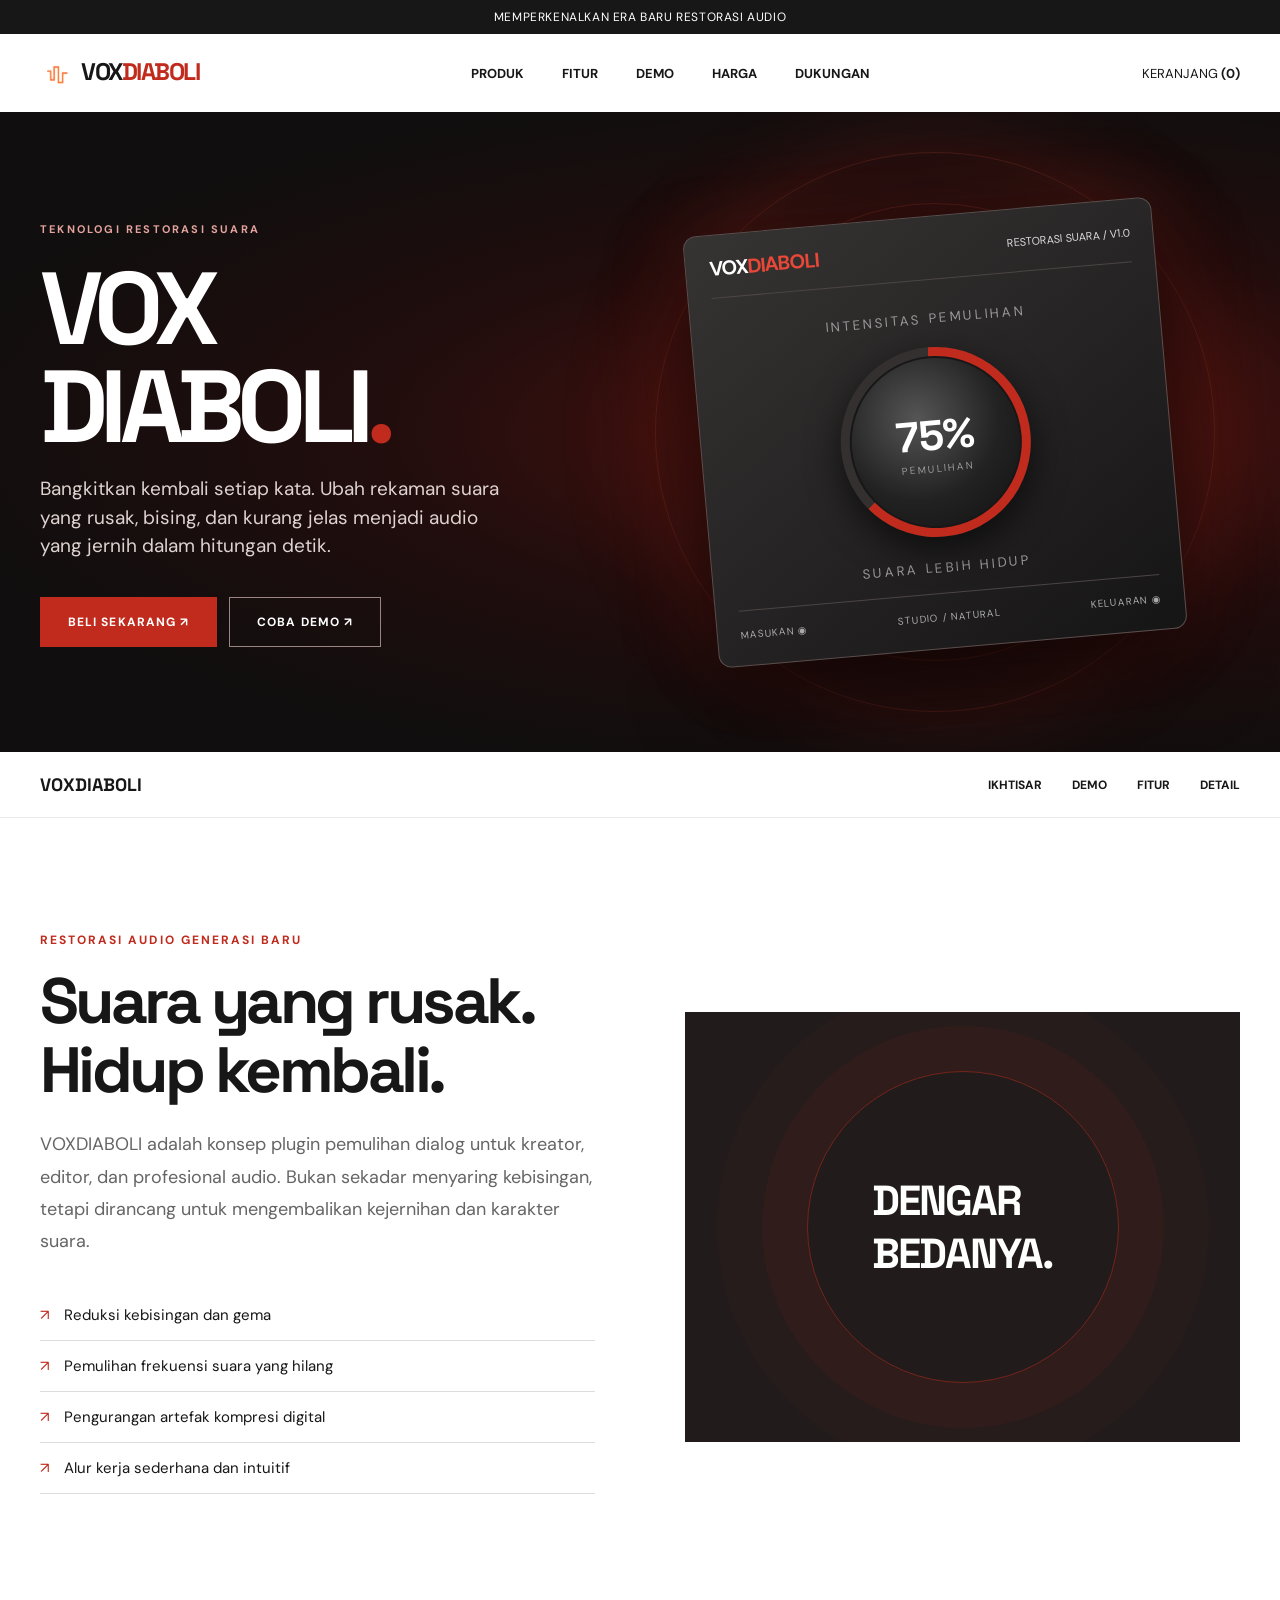
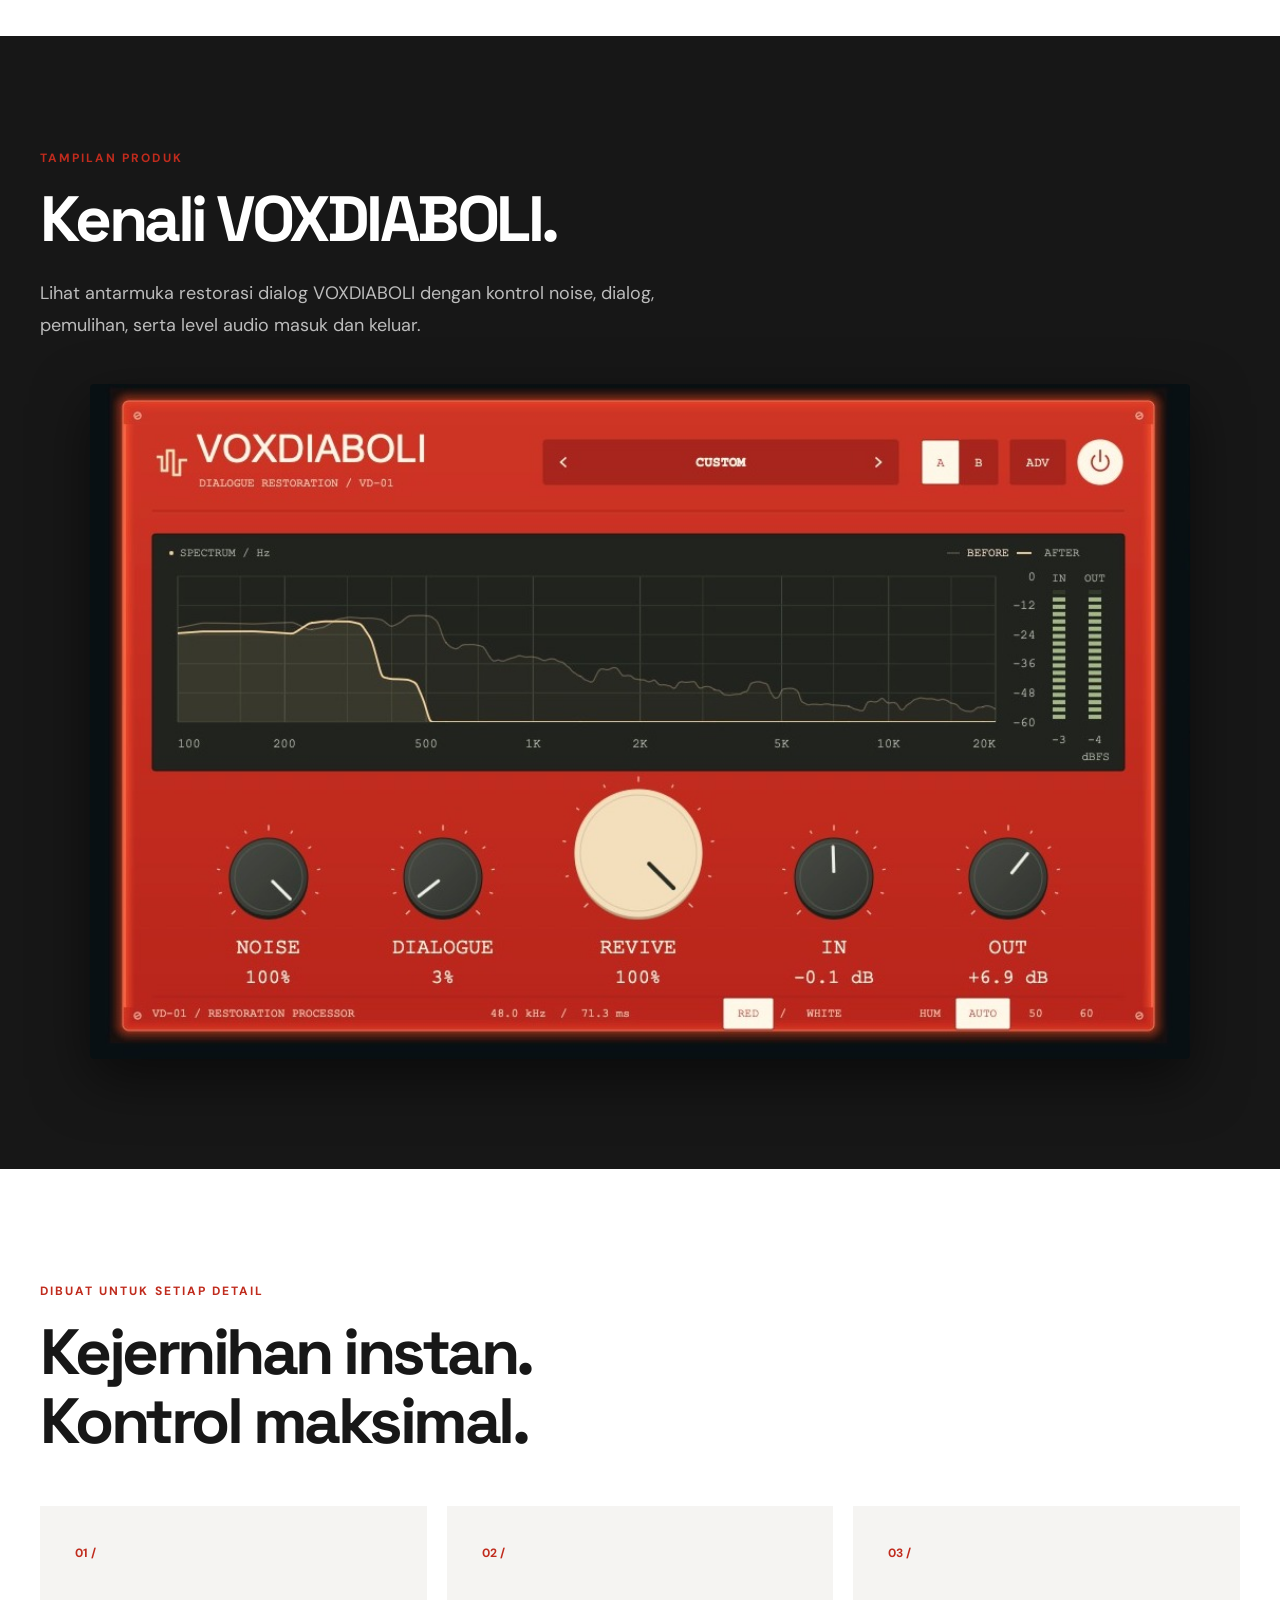
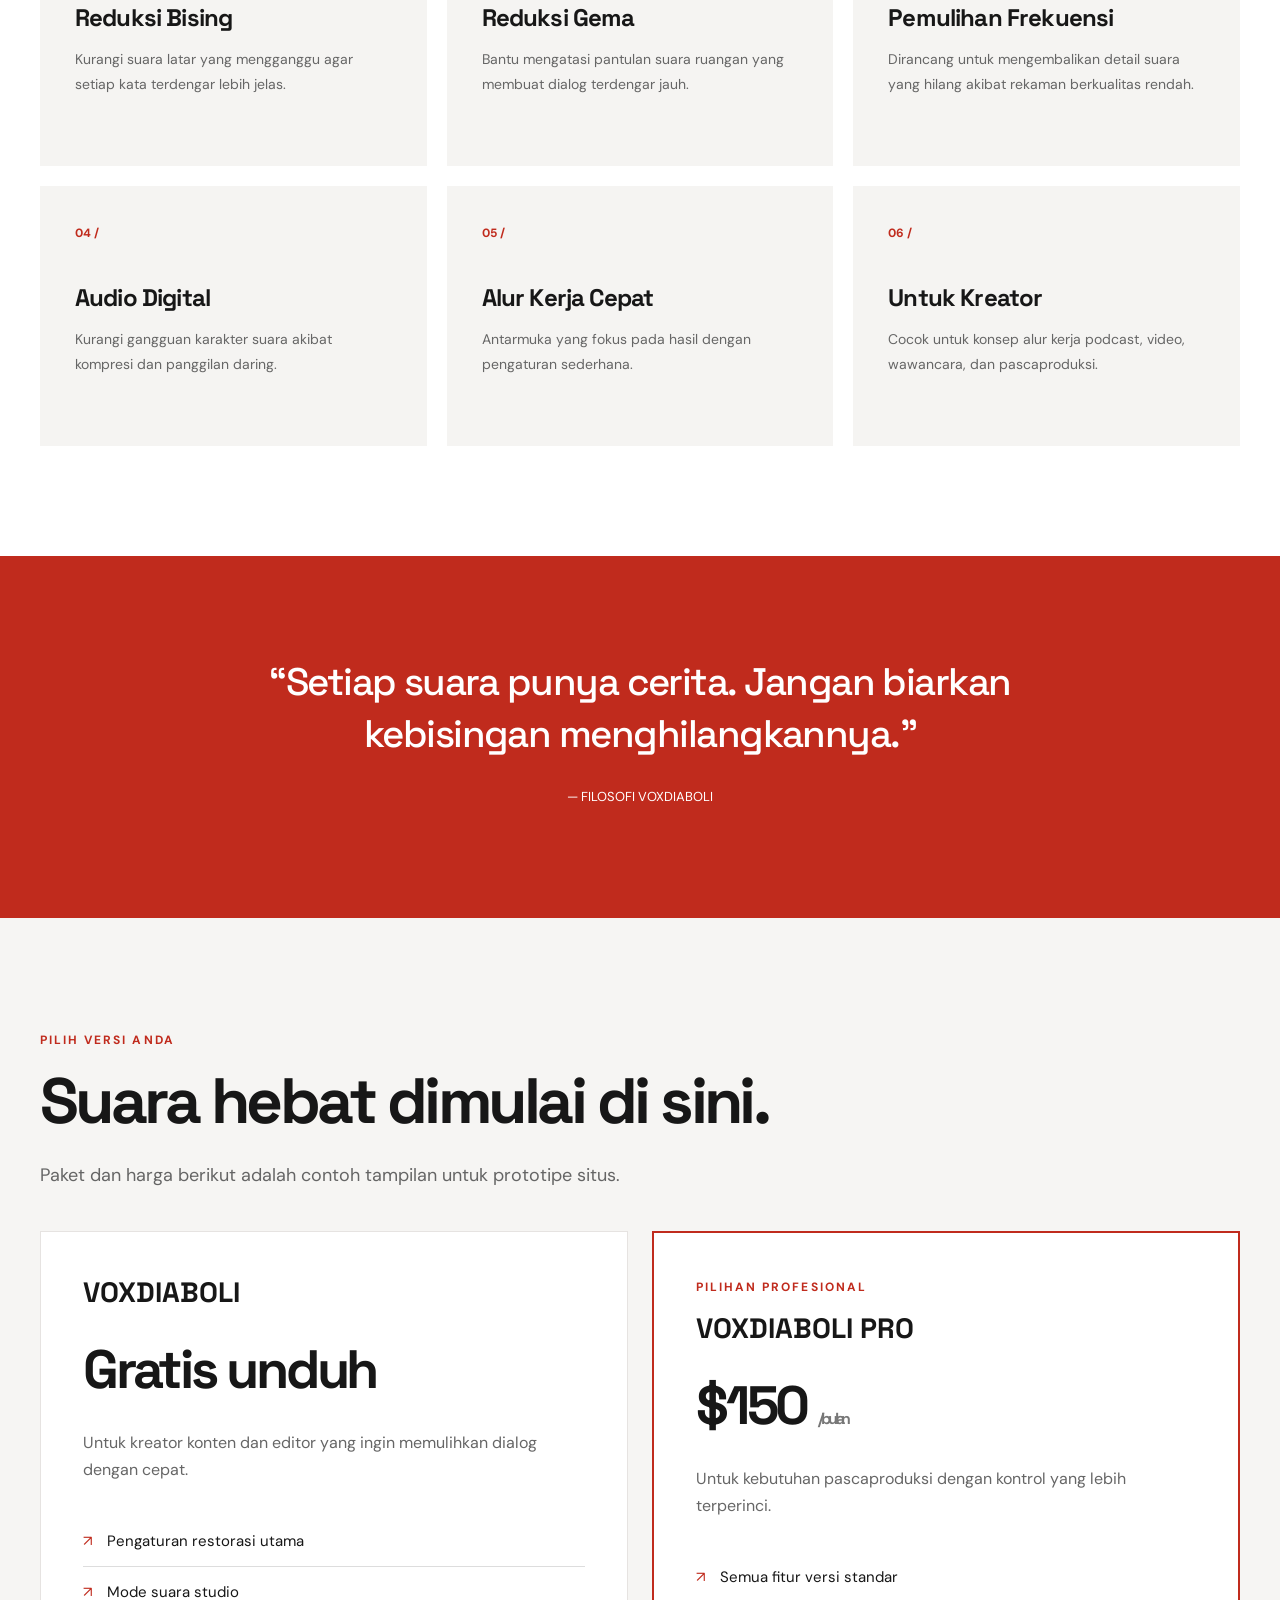
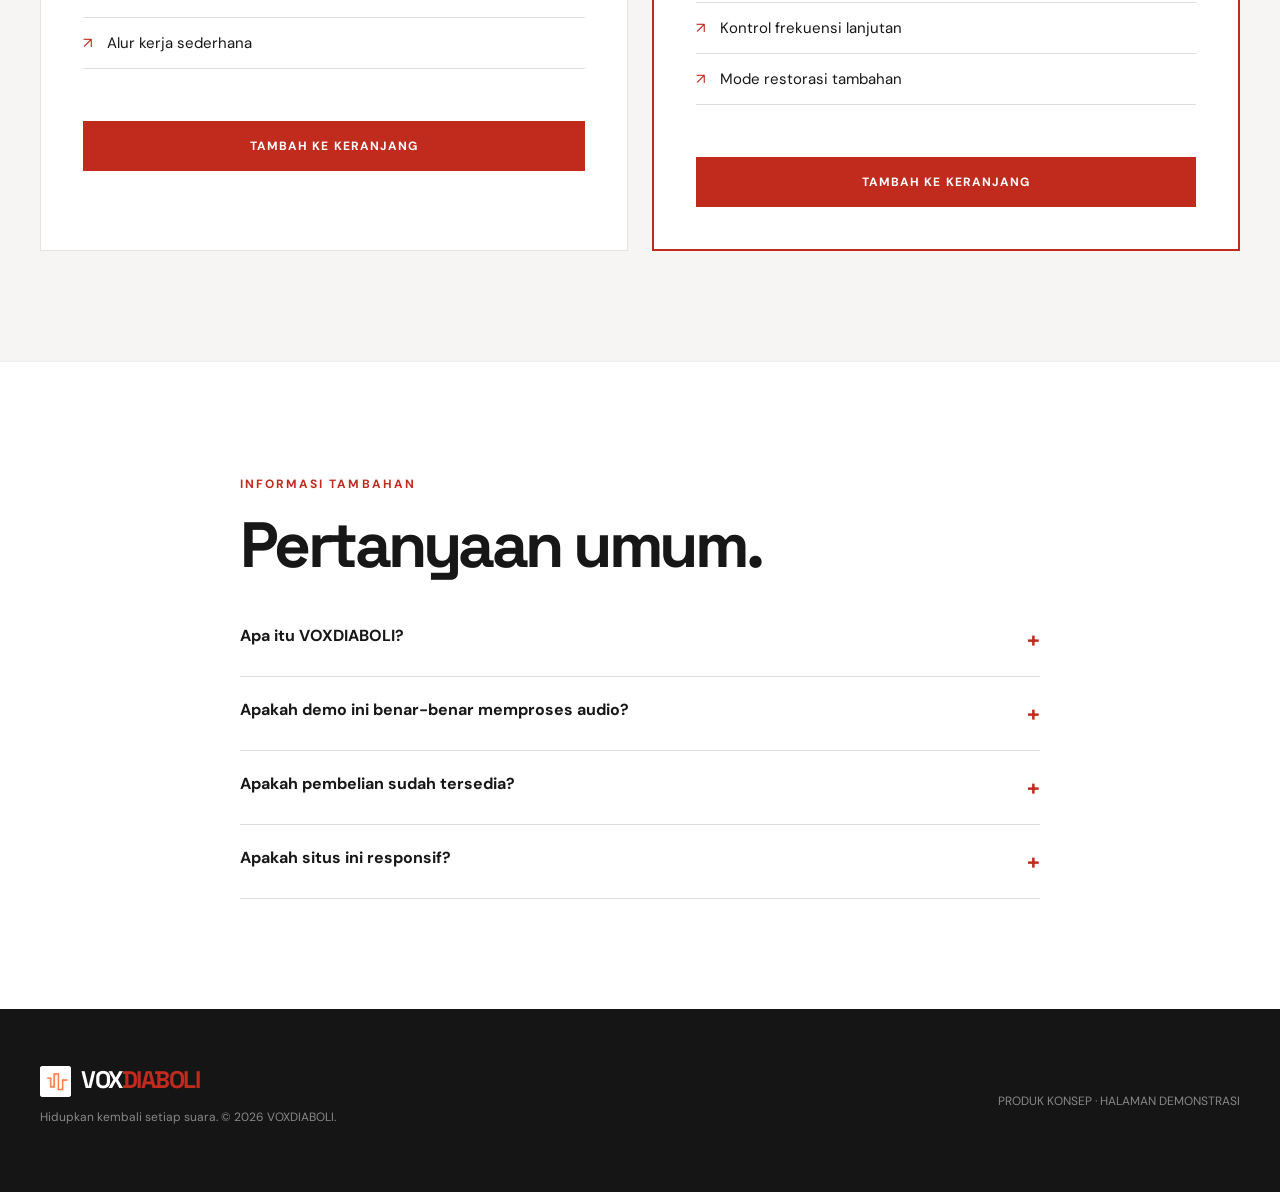
<file: index.html>
<!doctype html>
<html lang="id">
  <head>
    <meta charset="utf-8" />
    <meta name="viewport" content="width=device-width, initial-scale=1" />
    <title>VOXDIABOLI — Hidupkan Kembali Setiap Suara</title>
    <link rel="preconnect" href="https://fonts.googleapis.com" />
    <link rel="preconnect" href="https://fonts.gstatic.com" crossorigin />
    <link
      href="https://fonts.googleapis.com/css2?family=DM+Sans:wght@400;500;600;700&family=Space+Grotesk:wght@400;500;600;700&display=swap"
      rel="stylesheet"
    />
    <style>
      :root {
        --red: #c02b1d;
        --ink: #171717;
        --muted: #777;
        --paper: #f6f5f3;
      }
      * {
        box-sizing: border-box;
      }
      html {
        scroll-behavior: smooth;
      }
      body {
        margin: 0;
        color: var(--ink);
        font-family: "DM Sans", sans-serif;
      }
      button,
      input {
        font: inherit;
      }
      a {
        color: inherit;
        text-decoration: none;
      }
      button {
        cursor: pointer;
      }
      .wrap {
        width: min(1200px, calc(100% - 64px));
        margin: auto;
      }
      .announcement {
        background: #171717;
        color: white;
        text-align: center;
        padding: 9px;
        font-size: 12px;
        letter-spacing: 0.05em;
      }
      .top {
        height: 78px;
        background: white;
        display: flex;
        align-items: center;
        justify-content: space-between;
        position: relative;
        z-index: 5;
      }
      .brand {
        font-family: "Space Grotesk", sans-serif;
        font-weight: 700;
        font-size: 24px;
        letter-spacing: -1.5px;
      }
      .brand span {
        color: var(--red);
      }
      .nav {
        display: flex;
        gap: 38px;
        font-size: 13px;
        font-weight: 700;
      }
      .nav a:hover {
        color: var(--red);
      }
      .nav-right {
        display: flex;
        gap: 23px;
        align-items: center;
      }
      .cart {
        font-size: 13px;
      }
      .menu-toggle {
        display: none;
        border: 0;
        background: transparent;
        font-size: 26px;
      }
      .hero {
        min-height: 640px;
        background: radial-gradient(
          ellipse at 75% 50%,
          #4d1410 0%,
          #220d0d 42%,
          #100e0e 78%
        );
        color: white;
        overflow: hidden;
      }
      .hero-grid {
        min-height: 640px;
        display: grid;
        grid-template-columns: 1fr 1.08fr;
        align-items: center;
        gap: 25px;
      }
      .eyebrow {
        text-transform: uppercase;
        font-size: 11px;
        font-weight: 700;
        letter-spacing: 0.2em;
        color: #e5a39d;
      }
      .hero h1 {
        font:
          700 clamp(64px, 8vw, 112px)/0.95 "Space Grotesk",
          sans-serif;
        letter-spacing: -0.075em;
        margin: 22px 0 20px;
      }
      .hero p {
        max-width: 465px;
        font-size: 19px;
        line-height: 1.5;
        color: #ded3d1;
      }
      .actions {
        display: flex;
        gap: 12px;
        margin-top: 36px;
        flex-wrap: wrap;
      }
      .btn {
        border: 1px solid var(--red);
        background: var(--red);
        color: white;
        padding: 16px 27px;
        font-weight: 700;
        font-size: 12px;
        letter-spacing: 0.09em;
        text-transform: uppercase;
        transition: 0.2s;
      }
      .btn:hover {
        background: #971f15;
        border-color: #971f15;
        transform: translateY(-2px);
      }
      .btn-outline {
        background: transparent;
        border-color: #9c8581;
      }
      .btn-outline:hover {
        background: white;
        color: #181818;
        border-color: white;
      }
      .hero-art {
        position: relative;
        display: flex;
        align-items: center;
        justify-content: center;
        min-height: 540px;
      }
      .halo {
        position: absolute;
        width: 560px;
        height: 560px;
        border: 1px solid #a6372b55;
        border-radius: 50%;
        box-shadow:
          0 0 100px #c02b1d33,
          inset 0 0 110px #c02b1d22;
      }
      .halo:before,
      .halo:after {
        content: "";
        position: absolute;
        border: 1px solid #a6372b44;
        border-radius: 50%;
        inset: 50px;
      }
      .halo:after {
        inset: 110px;
      }
      .plugin {
        position: relative;
        width: min(470px, 95%);
        border: 1px solid #57504f;
        background: linear-gradient(145deg, #363333, #161515);
        border-radius: 13px;
        box-shadow:
          0 35px 80px #000a,
          0 0 80px #c02b1d33;
        padding: 20px 23px 24px;
        transform: rotate(-5deg);
      }
      .plugin-head {
        display: flex;
        justify-content: space-between;
        align-items: center;
        color: #ddd;
        font-size: 11px;
        border-bottom: 1px solid #4b4544;
        padding-bottom: 16px;
      }
      .plugin-head b {
        font-size: 20px;
        letter-spacing: -1px;
        color: #fff;
      }
      .plugin-head b span {
        color: #e84838;
      }
      .plugin-main {
        text-align: center;
        padding: 27px 0 16px;
      }
      .plugin-main small {
        color: #999;
        letter-spacing: 0.2em;
      }
      .knob {
        width: 190px;
        height: 190px;
        margin: 19px auto;
        border-radius: 50%;
        background: conic-gradient(var(--red) 0 230deg, #343030 230deg 360deg);
        padding: 11px;
        box-shadow: 0 12px 35px #0009;
        position: relative;
      }
      .knob:before {
        content: "";
        position: absolute;
        inset: 9px;
        border-radius: 50%;
        background: #171717;
      }
      .knob-core {
        position: relative;
        z-index: 1;
        width: 100%;
        height: 100%;
        border-radius: 50%;
        background: radial-gradient(circle at 40% 35%, #555, #222 55%, #111);
        display: flex;
        flex-direction: column;
        align-items: center;
        justify-content: center;
      }
      .knob-core strong {
        font: 700 42px "Space Grotesk";
        color: white;
      }
      .knob-core small {
        font-size: 10px;
      }
      .plugin-foot {
        display: flex;
        justify-content: space-between;
        color: #aaa;
        font-size: 10px;
        border-top: 1px solid #4b4544;
        padding-top: 17px;
        letter-spacing: 0.08em;
      }
      .subnav {
        background: #fff;
        position: sticky;
        top: 0;
        z-index: 4;
        border-bottom: 1px solid #e9e9e9;
      }
      .subnav-inner {
        height: 65px;
        display: flex;
        align-items: center;
        justify-content: space-between;
      }
      .subnav strong {
        font-family: "Space Grotesk";
        font-size: 18px;
      }
      .subnav-links {
        display: flex;
        gap: 30px;
        font-size: 12px;
        font-weight: 700;
      }
      .subnav-links a:hover {
        color: var(--red);
      }
      .section {
        padding: 110px 0;
      }
      .section-label {
        color: var(--red);
        font-size: 12px;
        font-weight: 700;
        letter-spacing: 0.17em;
        text-transform: uppercase;
      }
      .section h2 {
        font: 700 clamp(38px, 5vw, 65px)/1.08 "Space Grotesk";
        letter-spacing: -0.055em;
        margin: 18px 0 23px;
      }
      .lead {
        font-size: 18px;
        line-height: 1.8;
        color: #656565;
        max-width: 650px;
      }
      .two {
        display: grid;
        grid-template-columns: 1fr 1fr;
        gap: 90px;
        align-items: center;
      }
      .features {
        list-style: none;
        padding: 0;
        margin: 32px 0;
      }
      .features li {
        padding: 15px 0;
        border-bottom: 1px solid #ddd;
        font-size: 15px;
      }
      .features li:before {
        content: "↗";
        color: var(--red);
        margin-right: 15px;
      }
      .visual {
        min-height: 430px;
        background: #211c1b;
        display: flex;
        align-items: center;
        justify-content: center;
        position: relative;
        overflow: hidden;
      }
      .visual:before {
        content: "";
        width: 310px;
        height: 310px;
        border: 1px solid #c02b1d88;
        border-radius: 50%;
        box-shadow:
          0 0 0 45px #c02b1d10,
          0 0 0 90px #c02b1d08;
      }
      .visual-text {
        position: absolute;
        color: #fff;
        font: 700 42px "Space Grotesk";
        letter-spacing: -0.05em;
      }
      .demo {
        background: #171717;
        color: white;
      }
      .demo .lead {
        color: #bcbcbc;
      }
      .demo-box {
        margin-top: 45px;
        padding: 35px;
        background: #252323;
        border: 1px solid #474040;
      }
      .demo-top {
        display: flex;
        justify-content: space-between;
        align-items: center;
        gap: 15px;
      }
      .demo-top span {
        font-size: 12px;
        letter-spacing: 0.1em;
        color: #aaa;
      }
      .play {
        border: 0;
        background: var(--red);
        color: #fff;
        width: 52px;
        height: 52px;
        border-radius: 50%;
        font-size: 20px;
      }
      .wave {
        height: 155px;
        display: flex;
        gap: 3px;
        align-items: center;
        justify-content: center;
        overflow: hidden;
        margin: 25px 0;
      }
      .wave i {
        display: block;
        flex: 1;
        max-width: 7px;
        background: var(--red);
        border-radius: 4px;
        opacity: 0.8;
        transition: height 0.25s;
      }
      .demo-controls {
        display: flex;
        align-items: center;
        gap: 20px;
        font-size: 12px;
      }
      .demo-controls input {
        flex: 1;
        accent-color: var(--red);
      }
      .demo-note {
        font-size: 12px;
        color: #999;
        margin-top: 18px;
      }
      .cards {
        display: grid;
        grid-template-columns: repeat(3, 1fr);
        gap: 20px;
        margin-top: 50px;
      }
      .feature-card {
        padding: 35px;
        background: #f5f4f2;
        min-height: 260px;
      }
      .feature-card .num {
        font-size: 12px;
        color: var(--red);
        font-weight: 700;
      }
      .feature-card h3 {
        font: 700 24px "Space Grotesk";
        letter-spacing: -0.035em;
        margin: 40px 0 12px;
      }
      .feature-card p {
        font-size: 14px;
        line-height: 1.75;
        color: #666;
      }
      .quote {
        background: var(--red);
        color: white;
        text-align: center;
        padding: 100px 20px;
      }
      .quote blockquote {
        max-width: 850px;
        margin: 0 auto;
        font: 500 clamp(25px, 3vw, 43px)/1.35 "Space Grotesk";
        letter-spacing: -0.04em;
      }
      .quote p {
        margin-top: 28px;
        font-size: 13px;
      }
      .pricing {
        background: var(--paper);
      }
      .pricing-grid {
        display: grid;
        grid-template-columns: repeat(2, 1fr);
        gap: 24px;
        margin-top: 40px;
      }
      .price-card {
        background: #fff;
        padding: 42px;
        border: 1px solid #e6e3e1;
      }
      .price-card.pro {
        border: 2px solid var(--red);
      }
      .price-card h3 {
        font: 700 28px "Space Grotesk";
        margin: 0;
      }
      .price {
        font: 700 54px "Space Grotesk";
        letter-spacing: -0.06em;
        margin: 25px 0;
      }
      .price small {
        font-size: 16px;
        color: #777;
      }
      .price-card p {
        color: #666;
        line-height: 1.7;
      }
      .price-card .btn {
        margin-top: 20px;
        width: 100%;
      }
      .details {
        border-top: 1px solid #eee;
      }
      .faq {
        max-width: 800px;
        margin: auto;
      }
      .faq details {
        border-bottom: 1px solid #ddd;
        padding: 22px 0;
      }
      .faq summary {
        font-weight: 700;
        cursor: pointer;
        list-style: none;
        display: flex;
        justify-content: space-between;
      }
      .faq summary:after {
        content: "+";
        color: var(--red);
        font-size: 22px;
      }
      .faq details[open] summary:after {
        content: "−";
      }
      .faq details p {
        color: #666;
        line-height: 1.7;
      }
      .footer {
        background: #151515;
        color: white;
        padding: 55px 0;
      }
      .footer-inner {
        display: flex;
        justify-content: space-between;
        align-items: center;
        gap: 20px;
      }
      .footer p {
        color: #888;
        font-size: 12px;
      }
      .toast {
        position: fixed;
        bottom: 25px;
        right: 25px;
        background: #222;
        color: white;
        padding: 18px 24px;
        box-shadow: 0 10px 30px #0003;
        z-index: 20;
        display: none;
        font-size: 13px;
      }
      .toast.show {
        display: block;
      }
      @media (max-width: 850px) {
        .nav {
          display: none;
          position: absolute;
          top: 78px;
          left: 0;
          right: 0;
          background: white;
          padding: 25px 32px;
          flex-direction: column;
        }
        .nav.open {
          display: flex;
        }
        .menu-toggle {
          display: block;
        }
        .hero-grid,
        .two {
          grid-template-columns: 1fr;
        }
        .hero-grid {
          padding-top: 70px;
        }
        .hero-art {
          min-height: 420px;
        }
        .halo {
          width: 400px;
          height: 400px;
        }
        .two {
          gap: 35px;
        }
        .cards {
          grid-template-columns: 1fr 1fr;
        }
        .section {
          padding: 75px 0;
        }
      }
      @media (max-width: 560px) {
        .wrap {
          width: calc(100% - 36px);
        }
        .hero h1 {
          font-size: 56px;
        }
        .hero-art {
          min-height: 350px;
        }
        .plugin {
          transform: rotate(-3deg) scale(0.84);
        }
        .subnav-links {
          gap: 12px;
          font-size: 10px;
        }
        .subnav strong {
          font-size: 14px;
        }
        .cards,
        .pricing-grid {
          grid-template-columns: 1fr;
        }
        .demo-box {
          padding: 18px;
        }
        .footer-inner {
          flex-direction: column;
          align-items: flex-start;
        }
        .section h2 {
          font-size: 39px;
        }
      }
      .brand-logo {
        width: 31px;
        height: 31px;
        object-fit: contain;
        vertical-align: middle;
        margin-right: 10px;
        mix-blend-mode: multiply;
      }
      .footer .brand-logo {
        mix-blend-mode: normal;
        background: #eee;
        border-radius: 3px;
      }
      .demo-image-wrap {
        margin-top: 42px;
        max-width: 1100px;
        margin-inline: auto;
      }
      .demo-product-image {
        display: block;
        width: 100%;
        height: auto;
        box-shadow: 0 20px 55px #0008;
        border-radius: 4px;
      }
      @media (max-width: 560px) {
        .brand-logo {
          width: 25px;
          height: 25px;
          margin-right: 7px;
        }
        .demo-image-wrap {
          margin-top: 25px;
        }
      }
    </style>
  </head>
  <body>
    <div class="announcement">MEMPERKENALKAN ERA BARU RESTORASI AUDIO</div>
    <header class="top wrap">
      <a class="brand" href="#atas"
        ><img class="brand-logo" src="logo.png" alt="Logo VOXDIABOLI" />VOX<span
          >DIABOLI</span
        ></a
      >
      <nav class="nav" id="nav">
        <a href="#ikhtisar">PRODUK</a><a href="#fitur">FITUR</a
        ><a href="#demo">DEMO</a><a href="#harga">HARGA</a
        ><a href="#detail">DUKUNGAN</a>
      </nav>
      <div class="nav-right">
        <span class="cart">KERANJANG <b id="cartCount">(0)</b></span
        ><button class="menu-toggle" id="menuToggle" aria-label="Buka menu">
          ☰
        </button>
      </div>
    </header>
    <main id="atas">
      <section class="hero">
        <div class="wrap hero-grid">
          <div>
            <span class="eyebrow">TEKNOLOGI RESTORASI SUARA</span>
            <h1>VOX<br />DIABOLI<span style="color: #c02b1d">.</span></h1>
            <p>
              Bangkitkan kembali setiap kata. Ubah rekaman suara yang rusak,
              bising, dan kurang jelas menjadi audio yang jernih dalam hitungan
              detik.
            </p>
            <div class="actions">
              <a class="btn" href="#harga">BELI SEKARANG ↗</a
              ><a class="btn btn-outline" href="#demo">COBA DEMO ↗</a>
            </div>
          </div>
          <div class="hero-art">
            <div class="halo"></div>
            <div class="plugin">
              <div class="plugin-head">
                <b>VOX<span>DIABOLI</span></b
                ><span>RESTORASI SUARA / V1.0</span>
              </div>
              <div class="plugin-main">
                <small>INTENSITAS PEMULIHAN</small>
                <div class="knob">
                  <div class="knob-core">
                    <strong id="knobValue">75%</strong><small>PEMULIHAN</small>
                  </div>
                </div>
                <small>SUARA LEBIH HIDUP</small>
              </div>
              <div class="plugin-foot">
                <span>MASUKAN ◉</span><span>STUDIO / NATURAL</span
                ><span>KELUARAN ◉</span>
              </div>
            </div>
          </div>
        </div>
      </section>
      <div class="subnav">
        <div class="wrap subnav-inner">
          <strong>VOXDIABOLI</strong>
          <div class="subnav-links">
            <a href="#ikhtisar">IKHTISAR</a><a href="#demo">DEMO</a
            ><a href="#fitur">FITUR</a><a href="#detail">DETAIL</a>
          </div>
        </div>
      </div>
      <section class="section" id="ikhtisar">
        <div class="wrap two">
          <div>
            <span class="section-label">RESTORASI AUDIO GENERASI BARU</span>
            <h2>Suara yang rusak.<br />Hidup kembali.</h2>
            <p class="lead">
              VOXDIABOLI adalah konsep plugin pemulihan dialog untuk kreator,
              editor, dan profesional audio. Bukan sekadar menyaring kebisingan,
              tetapi dirancang untuk mengembalikan kejernihan dan karakter
              suara.
            </p>
            <ul class="features">
              <li>Reduksi kebisingan dan gema</li>
              <li>Pemulihan frekuensi suara yang hilang</li>
              <li>Pengurangan artefak kompresi digital</li>
              <li>Alur kerja sederhana dan intuitif</li>
            </ul>
          </div>
          <div class="visual">
            <span class="visual-text">DENGAR<br />BEDANYA.</span>
          </div>
        </div>
      </section>
      <section class="section demo" id="demo">
        <div class="wrap">
          <span class="section-label">TAMPILAN PRODUK</span>
          <h2>Kenali VOXDIABOLI.</h2>
          <p class="lead">
            Lihat antarmuka restorasi dialog VOXDIABOLI dengan kontrol noise,
            dialog, pemulihan, serta level audio masuk dan keluar.
          </p>
          <div class="demo-image-wrap">
            <img
              src="demo.jpeg"
              alt="Tampilan antarmuka plugin VOXDIABOLI berwarna merah dengan spektrum audio dan lima kontrol putar"
              class="demo-product-image"
              loading="lazy"
            />
          </div>
        </div>
      </section>
      <section class="section" id="fitur">
        <div class="wrap">
          <span class="section-label">DIBUAT UNTUK SETIAP DETAIL</span>
          <h2>Kejernihan instan.<br />Kontrol maksimal.</h2>
          <div class="cards">
            <article class="feature-card">
              <span class="num">01 /</span>
              <h3>Reduksi Bising</h3>
              <p>
                Kurangi suara latar yang mengganggu agar setiap kata terdengar
                lebih jelas.
              </p>
            </article>
            <article class="feature-card">
              <span class="num">02 /</span>
              <h3>Reduksi Gema</h3>
              <p>
                Bantu mengatasi pantulan suara ruangan yang membuat dialog
                terdengar jauh.
              </p>
            </article>
            <article class="feature-card">
              <span class="num">03 /</span>
              <h3>Pemulihan Frekuensi</h3>
              <p>
                Dirancang untuk mengembalikan detail suara yang hilang akibat
                rekaman berkualitas rendah.
              </p>
            </article>
            <article class="feature-card">
              <span class="num">04 /</span>
              <h3>Audio Digital</h3>
              <p>
                Kurangi gangguan karakter suara akibat kompresi dan panggilan
                daring.
              </p>
            </article>
            <article class="feature-card">
              <span class="num">05 /</span>
              <h3>Alur Kerja Cepat</h3>
              <p>
                Antarmuka yang fokus pada hasil dengan pengaturan sederhana.
              </p>
            </article>
            <article class="feature-card">
              <span class="num">06 /</span>
              <h3>Untuk Kreator</h3>
              <p>
                Cocok untuk konsep alur kerja podcast, video, wawancara, dan
                pascaproduksi.
              </p>
            </article>
          </div>
        </div>
      </section>
      <section class="quote">
        <blockquote>
          “Setiap suara punya cerita. Jangan biarkan kebisingan
          menghilangkannya.”
        </blockquote>
        <p>— FILOSOFI VOXDIABOLI</p>
      </section>
      <section class="section pricing" id="harga">
        <div class="wrap">
          <span class="section-label">PILIH VERSI ANDA</span>
          <h2>Suara hebat dimulai di sini.</h2>
          <p class="lead">
            Paket dan harga berikut adalah contoh tampilan untuk prototipe
            situs.
          </p>
          <div class="pricing-grid">
            <div class="price-card">
              <h3>VOXDIABOLI</h3>
              <div class="price">Gratis unduh <small></small></div>
              <p>
                Untuk kreator konten dan editor yang ingin memulihkan dialog
                dengan cepat.
              </p>
              <ul class="features">
                <li>Pengaturan restorasi utama</li>
                <li>Mode suara studio</li>
                <li>Alur kerja sederhana</li>
              </ul>
              <button class="btn add">TAMBAH KE KERANJANG</button>
            </div>
            <div class="price-card pro">
              <span class="section-label">PILIHAN PROFESIONAL</span>
              <h3 style="margin-top: 14px">VOXDIABOLI PRO</h3>
              <div class="price">$150 <small>/ bulan</small></div>
              <p>
                Untuk kebutuhan pascaproduksi dengan kontrol yang lebih
                terperinci.
              </p>
              <ul class="features">
                <li>Semua fitur versi standar</li>
                <li>Kontrol frekuensi lanjutan</li>
                <li>Mode restorasi tambahan</li>
              </ul>
              <button class="btn add">TAMBAH KE KERANJANG</button>
            </div>
          </div>
        </div>
      </section>
      <section class="section details" id="detail">
        <div class="wrap faq">
          <span class="section-label">INFORMASI TAMBAHAN</span>
          <h2>Pertanyaan umum.</h2>
          <details>
            <summary>Apa itu VOXDIABOLI?</summary>
            <p>
              VOXDIABOLI adalah konsep produk restorasi suara yang ditampilkan
              pada situs demo ini.
            </p>
          </details>
          <details>
            <summary>Apakah demo ini benar-benar memproses audio?</summary>
            <p>
              Belum. Kontrol restorasi saat ini bersifat visual; pemutar dapat
              memainkan file audio lokal, tetapi tidak mengubah kualitasnya.
            </p>
          </details>
          <details>
            <summary>Apakah pembelian sudah tersedia?</summary>
            <p>
              Belum. Tombol keranjang merupakan simulasi antarmuka dan tidak
              memproses pembayaran.
            </p>
          </details>
          <details>
            <summary>Apakah situs ini responsif?</summary>
            <p>
              Ya. Tata letak menyesuaikan layar desktop, tablet, dan ponsel.
            </p>
          </details>
        </div>
      </section>
    </main>
    <footer class="footer">
      <div class="wrap footer-inner">
        <div>
          <div class="brand">
            <img
              class="brand-logo"
              src="logo.png"
              alt="Logo VOXDIABOLI"
            />VOX<span>DIABOLI</span>
          </div>
          <p>Hidupkan kembali setiap suara. © 2026 VOXDIABOLI.</p>
        </div>
        <p>PRODUK KONSEP · HALAMAN DEMONSTRASI</p>
      </div>
    </footer>
    <div class="toast" id="toast" role="status"></div>
    <script>
      const $ = (s) => document.querySelector(s);
      $("#menuToggle").addEventListener("click", () =>
        $("#nav").classList.toggle("open")
      );
      document
        .querySelectorAll("#nav a")
        .forEach((a) =>
          a.addEventListener("click", () => $("#nav").classList.remove("open"))
        );

      let count = 0;
      let timeout;
      function toast(msg) {
        const t = $("#toast");
        t.textContent = msg;
        t.classList.add("show");
        clearTimeout(timeout);
        timeout = setTimeout(() => t.classList.remove("show"), 3200);
      }
      document.querySelectorAll(".add").forEach((b) =>
        b.addEventListener("click", () => {
          count++;
          $("#cartCount").textContent = `(${count})`;
          toast(
            "Produk ditambahkan ke keranjang demo. Pembayaran belum tersedia."
          );
        })
      );
    </script>
  </body>
</html>
</file>
